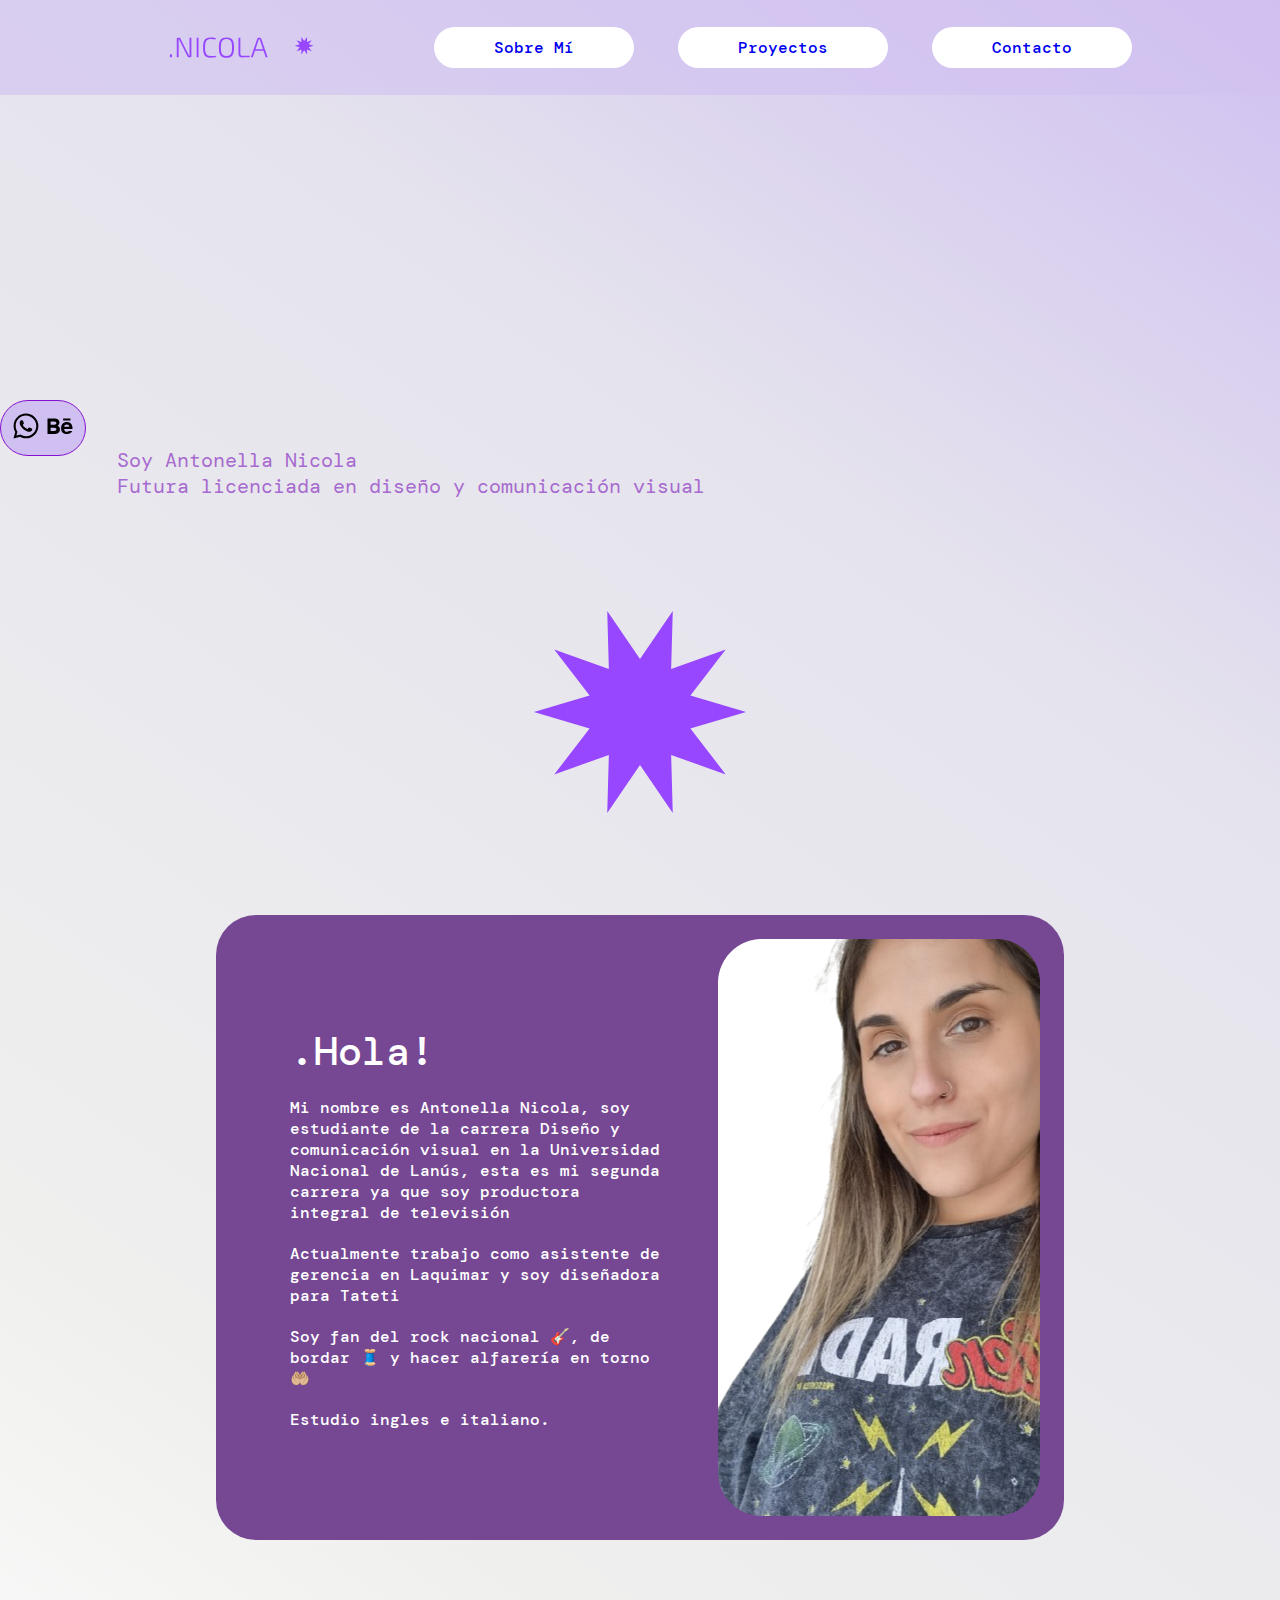
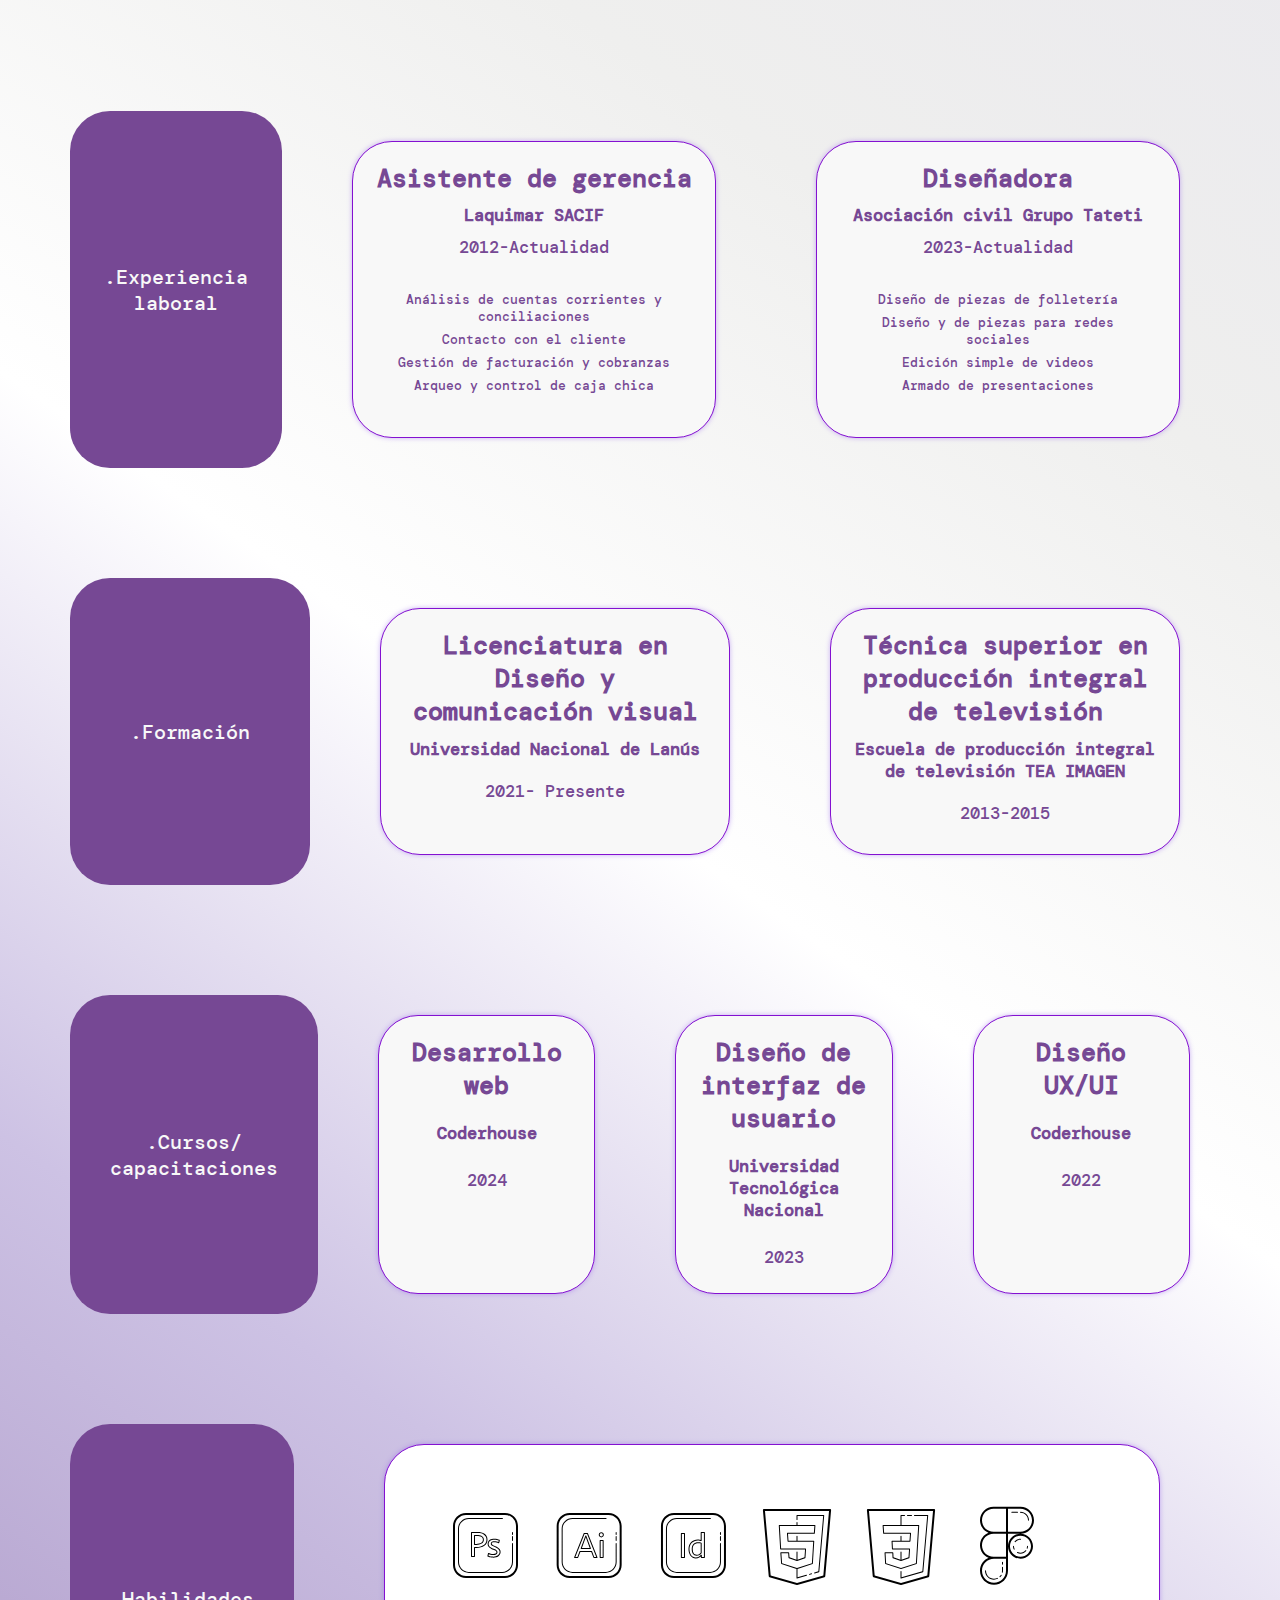
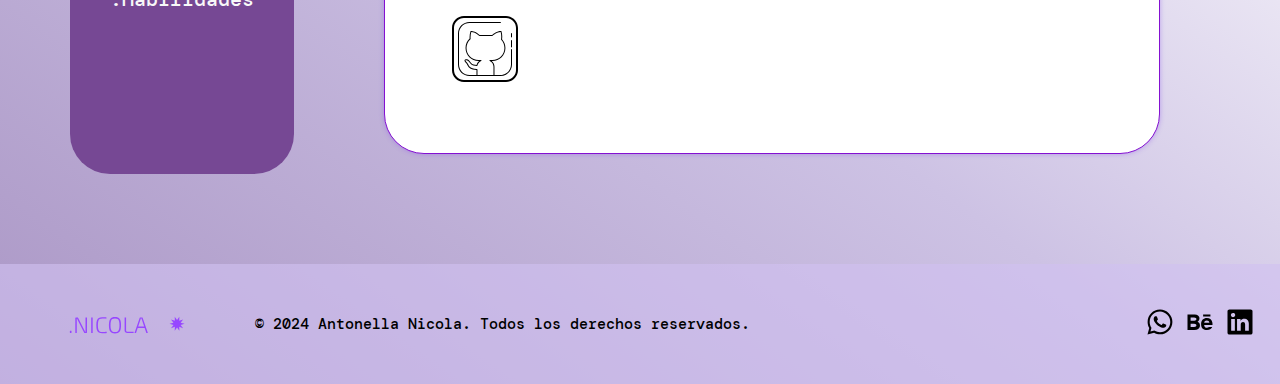
<file: index.html>
<!DOCTYPE html>
<html lang="en">
<head>
    <meta charset="UTF-8">
    <meta name="viewport" content="width=device-width, initial-scale=1.0">
    <!--Link a Css-->
    <link rel="stylesheet" href="style.css">
    <!--Link Favicon-->
    <link rel="shortcut icon" href="img/favicon.ico" type="image/x-icon">
    <!--Link Fonts-->
    <link rel="preconnect" href="https://fonts.googleapis.com">
    <link rel="preconnect" href="https://fonts.gstatic.com" crossorigin>
    <link href="https://fonts.googleapis.com/css2?family=DM+Mono:ital,wght@0,300;0,400;0,500;1,300;1,400;1,500&family=Signika+Negative:wght@300..700&display=swap" rel="stylesheet">
    <link rel="preconnect" href="https://fonts.gstatic.com" crossorigin>
    <link href="https://fonts.googleapis.com/css2?family=Roboto:ital,wght@0,100;0,300;0,400;0,500;0,700;0,900;1,100;1,300;1,400;1,500;1,700;1,900&display=swap" rel="stylesheet">
    <link rel="preconnect" href="https://fonts.googleapis.com">
    <link rel="preconnect" href="https://fonts.gstatic.com" crossorigin>
    <link href="https://fonts.googleapis.com/css2?family=Exo+2:ital,wght@0,100..900;1,100..900&display=swap" rel="stylesheet">
    <title>Mi portfolio Antonella Nicola</title>
</head>
<body>
<!--Inicio del Header-->
    <header class="header">
        <div class="logo">
            <a href="index.html">
                <img src="img/nicolalogo.svg" alt="nicolalogo">
            </a>
        </div>
        <!-- Checkbox para activar/desactivar el menú -->
        <input type="checkbox" id="menu-toggle">
        <label for="menu-toggle" class="menu-icon">☰</label>
        <nav>
            <ul class="nav-links"> 
                <li>
                    <a href="#sobremi">Sobre Mí</a>
                </li>
                <li>
                    <a href="proyectos.html">Proyectos</a>
                </li>
                <li>
                    <a href="contacto.html">Contacto</a>
                </li>
            </ul>
        </nav>
    </header>
<!--Fin del header-->
<!--Inicio main-->
    <main>
<!--Botón flotante-->
        <div class="BotonFlotante">
            <a href="https://wa.me/+5491160169957" target="_blank"> <img src="img/whatsapp-fill-svgrepo-com.svg" width="30 px" height="30 px" alt="ícono de teléfono"></a>
            <a href="https://behance.net/antonellanicola1" target="_blank"><img src="img/behance-fill-svgrepo-com.svg" width="30 px" height="30 px" alt="ícono de behance"></a> 
        </div>
<!--Fin boton flotante-->
<!--INICIO ANIMACION AFTER DELAY SALUDO-->
    <section class="afterdelay">
        <div class="div1">
            <img src="img/saludohola.png" alt="saludohola">
        </div>
        <div class="div2">
            <img src="img/saludohello.png" alt="saludohello">
        </div>
        <div class="div3">
            <img src="img/saludociao.png" alt="saludociao">
        </div>
    </section>
    <article class="texto-animacion">
        <p>Soy Antonella Nicola</p>
        <p>Futura licenciada en diseño y comunicación visual</p>
    </article>
    <div class="estrelladiv">
        <img src="img/estrella.svg" alt="estrellavioleta" class="estrellavioletasaludo">
    </div>
<!--Inicio sobre mi -->
    <section id="sobremi">
        <div id="contenido-cover"> <img src="img/antonicola.png" alt="antonicola">
            <div>
                <article id="cover-article">
                    <p class="hola">.Hola!</p>
                    <p>Mi nombre es Antonella Nicola, soy estudiante de la carrera Diseño y comunicación visual en la Universidad Nacional de Lanús, esta es mi segunda carrera ya que soy productora integral de televisión</p>
                    <p>Actualmente trabajo como asistente de gerencia en Laquimar y soy diseñadora para Tateti </p>
                    <p>Soy fan del rock nacional 🎸, de bordar 🧵 y hacer alfarería en torno 🤲🏼</p>
                    <p>Estudio ingles e italiano.</p>
                </article>
            </div>
        </div>
    </section>
    <section>
        <article class="aboutme">
            <h2>.Experiencia laboral</h2>
            <div class="listasaboutme">
                <h3>Asistente de gerencia</h3>
                <a href="https://laquimar.com.ar/" target="_blank"><h5>Laquimar SACIF</h5></a>
                <p class="laquitiempo">2012-Actualidad</p>
                <ul class="listlaqui">
                    <li>Análisis de cuentas corrientes y conciliaciones</li>
                    <li>Contacto con el cliente</li>
                    <li>Gestión de facturación y cobranzas</li>
                    <li>Arqueo y control de caja chica</li>
                </ul>
            </div>
            <div class="tateti">
                <h3>Diseñadora</h3>
                <a href="https://www.instagram.com/grupo_tateti/?hl=es" target="_blank"><h5>Asociación civil Grupo Tateti</h5></a>
                <p class="tatetitiempo">2023-Actualidad</p>
                <ul class="listastateti">
                    <li>Diseño de piezas de folletería</li>
                    <li>Diseño y de piezas para redes sociales</li>
                    <li>Edición simple de videos</li>
                    <li>Armado de presentaciones</li>
                </ul>
            </div>
        </article>        
        <article class="formacion">
            <h2>.Formación</h2>
            <div class="diseñoycom">
                <h3>Licenciatura en Diseño y comunicación visual</h3>
                <h5>Universidad Nacional de Lanús</h5>
                <p>2021- Presente</p>
            </div>
            <div class="tea">
                <h3>Técnica superior en producción integral de televisión</h3>
                <h5>Escuela de producción integral de televisión TEA IMAGEN</h5>
                <p>2013-2015</p>
            </div>
        </article>
    </section>
    <section>
        <article class="cursos">  
            <h2>.Cursos/ capacitaciones</h2>
            <div class="desarrollo">
                <h3>Desarrollo web</h3>
                <h5>Coderhouse</h5>
                <p>2024</p>
            </div>
            <div class="diseñoutn">
                <h3>Diseño de interfaz de usuario</h3>
                <h5>Universidad Tecnológica Nacional</h5>
                <p>2023</p>
            </div>
            <div class="uxui">
                <h3>Diseño UX/UI</h3>
                <h5>Coderhouse</h5>
                <p>2022</p>
            </div>
        </article>
    </section>
    <section>
        <article class="habilidades">
            <h2>.Habilidades</h2>
            <div class="habilidadeslista">
                <img src="img/iconophotoshop.svg" alt="Icono Adobe photoshop">
                <img src="img/Iconoillustrator.svg" alt="Icono Illustrator">
                <img src="img/iconoindesign.svg" alt="Icono Indesign">
                <img src="img/iconohtml.svg" alt="Icono HTML5">
                <img src="img/iconocss.svg" alt="Icono CSS">
                <img src="img/iconofigma.svg" alt="Icono figma">
                <img src="img/iconogithub.svg" alt="Icono github">
            </div>
        </article>
    </section>
</main> 
<!--Fin del main-->
<!--INICIO FOOTER PORTFOLIO ANTO NICOLA-->
    <footer>
        <div class="footerderecho">
            <img src="img/nicolalogo.svg" width="200px" height="80px" alt="logo .nicola">
            <p>© 2024 Antonella Nicola. Todos los derechos reservados.</p>
        </div>
        <div class="redessociales">
            <a href="https://wa.me/+5491160169957" target="_blank"> <img src="img/whatsapp-fill-svgrepo-com.svg" width="30 px" height="30 px" alt="ícono de teléfono"></a>
            <a href="https://behance.net/antonellanicola1" target="_blank"><img src="img/behance-fill-svgrepo-com.svg" width="30 px" height="30 px" alt="ícono de behance"></a> 
            <a href="https://www.linkedin.com/in/antonella-nicola-5196367b/" target="_blank"><img src="img/linkedin-fill-svgrepo-com.svg" width="30 px" height="30 px" alt="ícono de linkedin"></a>
        </div>
    </footer>
<!-- Fin del footer-->
</body>
</html>
</file>
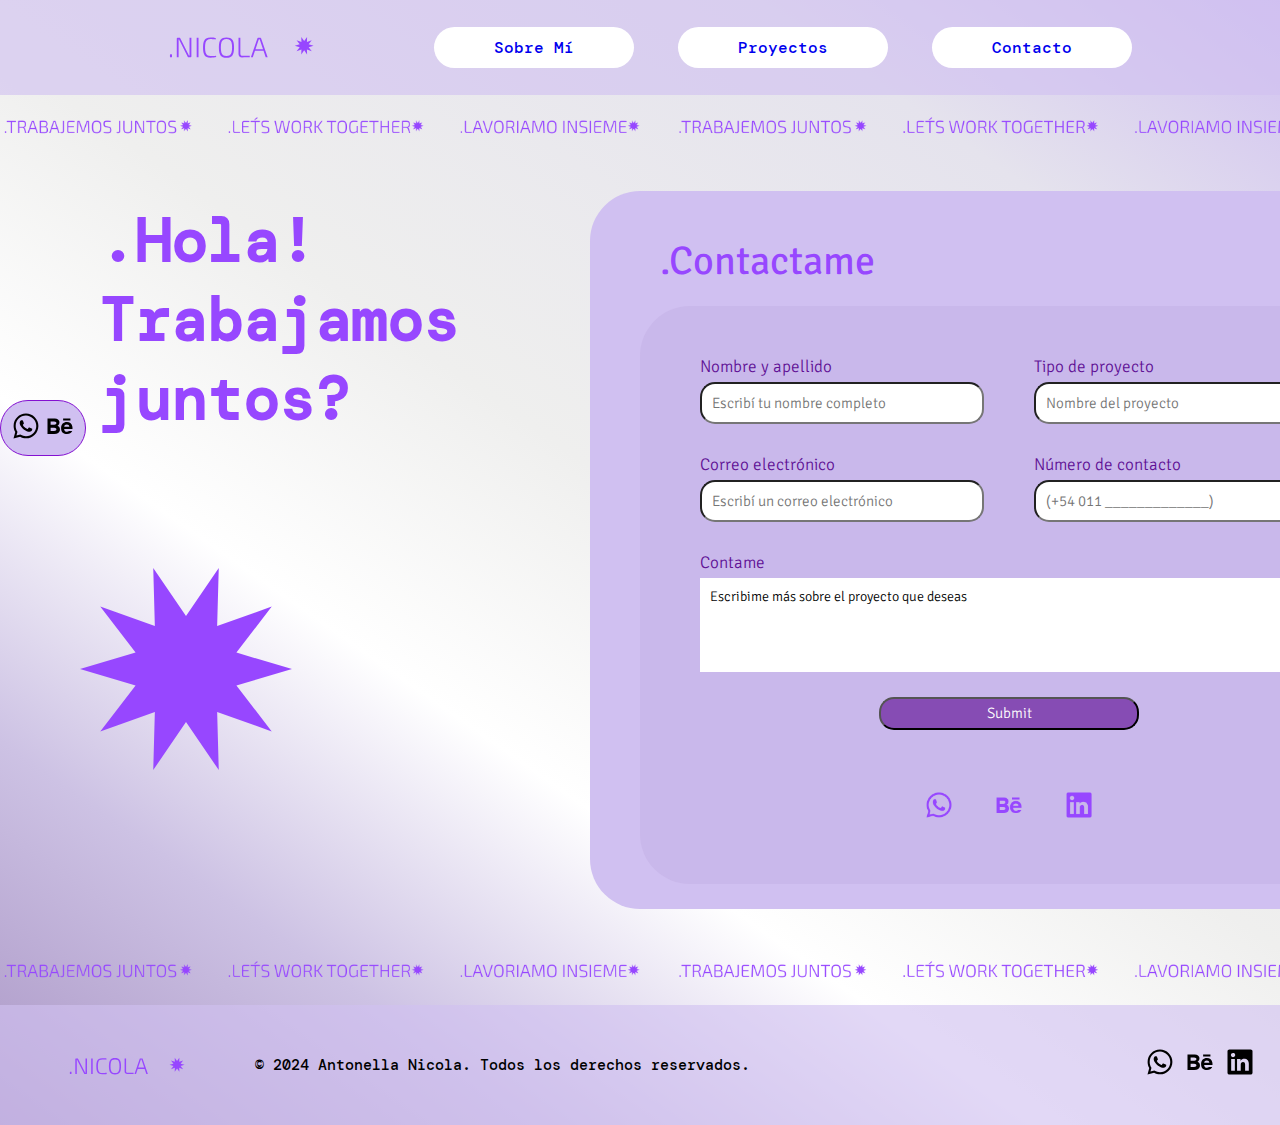
<file: contacto.html>
<!DOCTYPE html>
<html lang="en">
<head>
    <meta charset="UTF-8">
    <meta name="viewport" content="width=device-width, initial-scale=1.0">
    <!--Link a Css-->
    <link rel="stylesheet" href="style.css">
    <!--Link Favicon-->
    <link rel="shortcut icon" href="img/favicon.ico" type="image/x-icon">
    <!--Link Fonts-->
    <link rel="preconnect" href="https://fonts.googleapis.com">
    <link rel="preconnect" href="https://fonts.gstatic.com" crossorigin>
    <link href="https://fonts.googleapis.com/css2?family=DM+Mono:ital,wght@0,300;0,400;0,500;1,300;1,400;1,500&family=Signika+Negative:wght@300..700&display=swap" rel="stylesheet">
    <link rel="preconnect" href="https://fonts.gstatic.com" crossorigin>
    <link href="https://fonts.googleapis.com/css2?family=Roboto:ital,wght@0,100;0,300;0,400;0,500;0,700;0,900;1,100;1,300;1,400;1,500;1,700;1,900&display=swap" rel="stylesheet">
    <link rel="preconnect" href="https://fonts.googleapis.com">
    <link rel="preconnect" href="https://fonts.gstatic.com" crossorigin>
    <link href="https://fonts.googleapis.com/css2?family=Exo+2:ital,wght@0,100..900;1,100..900&display=swap" rel="stylesheet">
    <title>Contacto portfolio Antonella Nicola</title>
</head>
<body>
<!--Inicio del Header-->
    <header class="header">
        <div class="logo">
            <a href="index.html">
                <img src="img/nicolalogo.svg" alt="nicolalogo">
            </a>
        </div>
<!-- Checkbox para activar/desactivar el menú -->
        <input type="checkbox" id="menu-toggle">
        <label for="menu-toggle" class="menu-icon">☰</label>
        <nav>
            <ul class="nav-links"> 
                <li>
                    <a href="index.html">Sobre Mí</a>
                </li>
                <li>
                    <a href="proyectos.html">Proyectos</a>
                </li>
                <li>
                    <a href="contacto.html">Contacto</a>
                </li>
            </ul>
        </nav>
    </header>
<!--Fin del header-->
<!--INICIO DEL FORMULARIO-->
    <main>
<!--Botón flotante-->
    <div class="BotonFlotante">
        <a href="https://wa.me/+5491160169957" target="_blank"> <img src="img/whatsapp-fill-svgrepo-com.svg" width="30 px" height="30 px" alt="ícono de teléfono"></a>
        <a href="https://behance.net/antonellanicola1" target="_blank"><img src="img/behance-fill-svgrepo-com.svg" width="30 px" height="30 px" alt="ícono de behance"></a> 
    </div>
<!--SLIDER INFINITO-->
    <section class="slider">
        <div class="slide-track">
            <div class="slide">
                <img src="img/slider-trabajemos.png" alt="">
            </div>
            <div class="slide">
                <img src="img/slider-trabajemos.png" alt="">
            </div>
            <div class="slide">
                <img src="img/slider-trabajemos.png" alt="">
            </div>
            <div class="slide">
                <img src="img/slider-trabajemos.png" alt="">
            </div>
            <div class="slide">
                <img src="img/slider-trabajemos.png" alt="">
            </div>
            <div class="slide">
                <img src="img/slider-trabajemos.png" alt="">
            </div>
            <div class="slide">
                <img src="img/slider-trabajemos.png" alt="">
            </div>
        </div>
    </section>
<!--FIN SLIDER INFINITO-->
<!--Fin boton flotante-->
    <section class="contenedor-formulario">
        <div class="pregunta-formulario">
            <h2 class="titulo-form"> .Hola! Trabajamos juntos?</h2>
            <img src="img/estrella.svg" alt="estrellavioleta" class="estrellavioleta">
        </div>
        <section class="zona-formulario">
            <h3 class="h3-formulario">.Contactame</h3>
            <form>
                <section class="items-formulario">
                    <div class="columna-izq-form">
                        <label for="apellido_nombre">Nombre y apellido</label>
                        <input type="text" name="apellido_nombre" id="apellido_nombre" maxlength="50" placeholder="Escribí tu nombre completo" required> <!--required para obligatorio, maxlength cant max de caracteres-->
                        <label for="email">Correo electrónico</label>
                        <input type="text" name="email" id="email" maxlength="50" placeholder="Escribí un correo electrónico" required> <!--required para obligatorio, maxlength cant max de caracteres-->
                    </div>
                    <div class="columna-der-form">
                        <label for="proyecto">Tipo de proyecto</label>
                        <input type="text" name="proyecto" id="proyecto" maxlength="50" placeholder="Nombre del proyecto" required> <!--required para obligatorio, maxlength cant max de caracteres-->
                        <label for="telefono">Número de contacto</label>
                        <input type="tel" name="telefono" id="telefono" maxlength="50" placeholder="(+54 011 _____________)" required> <!--required para obligatorio, maxlength cant max de caracteres-->
                    </div>
                </section>
                <div class="mensaje-form">
                    <label for="mensaje">Contame</label>
                    <textarea name="mensaje" id="mensaje">Escribime más sobre el proyecto que deseas</textarea>
                </div>
                <div class="boton-enviar">
                    <input type="submit" class="submit"> 
                </div>
                <div class="contactoform">
                    <a href="https://wa.me/+5491160169957" target="_blank"> <img src="img/lila-whatsapppng.png" width="30 px" height="30 px" alt="ícono de teléfono"></a>
                    <a href="https://behance.net/antonellanicola1" target="_blank"><img src="img/lila-behance.png" width="30 px" height="30 px" alt="ícono de behance"></a> 
                    <a href="https://www.linkedin.com/in/antonella-nicola-5196367b/" target="_blank"><img src="img/lila-linkedin.png" width="30 px" height="30 px" alt="ícono de linkedin"></a>
                </div>
            </form>
        </section>
    </section>
<!--FIN DEL FORMULARIO-->
<!--SLIDER INFINITO-->
    <section class="slider">
        <div class="slide-track">
            <div class="slide">
                <img src="img/slider-trabajemos.png" alt="">
            </div>
            <div class="slide">
                <img src="img/slider-trabajemos.png" alt="">
            </div>
            <div class="slide">
                <img src="img/slider-trabajemos.png" alt="">
            </div>
            <div class="slide">
                <img src="img/slider-trabajemos.png" alt="">
            </div>
            <div class="slide">
                <img src="img/slider-trabajemos.png" alt="">
            </div>
            <div class="slide">
                <img src="img/slider-trabajemos.png" alt="">
            </div>
            <div class="slide">
                <img src="img/slider-trabajemos.png" alt="">
            </div>
        </div>
    </section>
<!--FIN SLIDER INFINITO-->
</main>
<!--INICIO FOOTER PORTFOLIO ANTO NICOLA-->
    <footer>
        <div class="footerderecho">
            <img src="img/nicolalogo.svg" width="200px" height="80px" alt="logo .nicola">
            <p>© 2024 Antonella Nicola. Todos los derechos reservados.</p>
        </div>
        <div class="redessociales">
            <a href="https://wa.me/+5491160169957" target="_blank"> <img src="img/whatsapp-fill-svgrepo-com.svg" width="30 px" height="30 px" alt="ícono de teléfono"></a>
            <a href="https://behance.net/antonellanicola1" target="_blank"><img src="img/behance-fill-svgrepo-com.svg" width="30 px" height="30 px" alt="ícono de behance"></a> 
            <a href="https://www.linkedin.com/in/antonella-nicola-5196367b/" target="_blank"><img src="img/linkedin-fill-svgrepo-com.svg" width="30 px" height="30 px" alt="ícono de linkedin"></a>
        </div>
    </footer>
<!-- Fin del footer-->
</body>
</html>
</file>
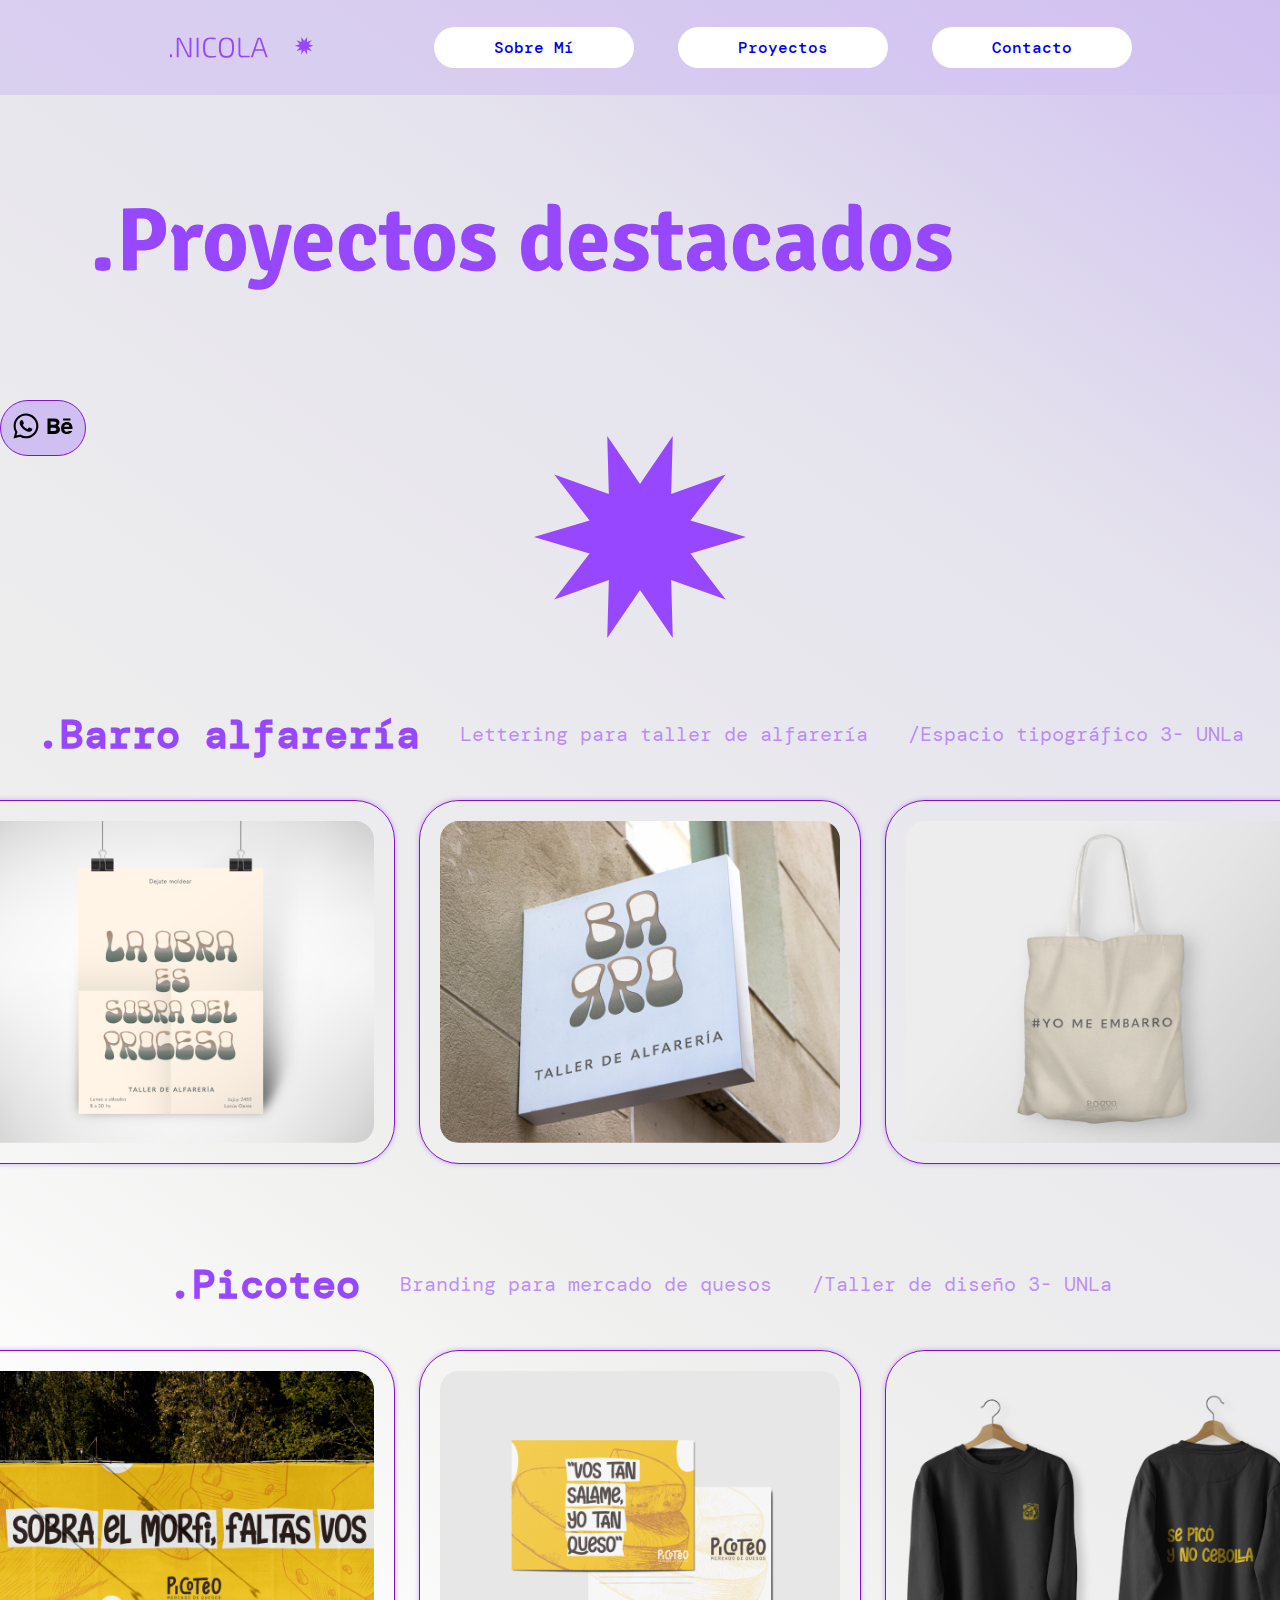
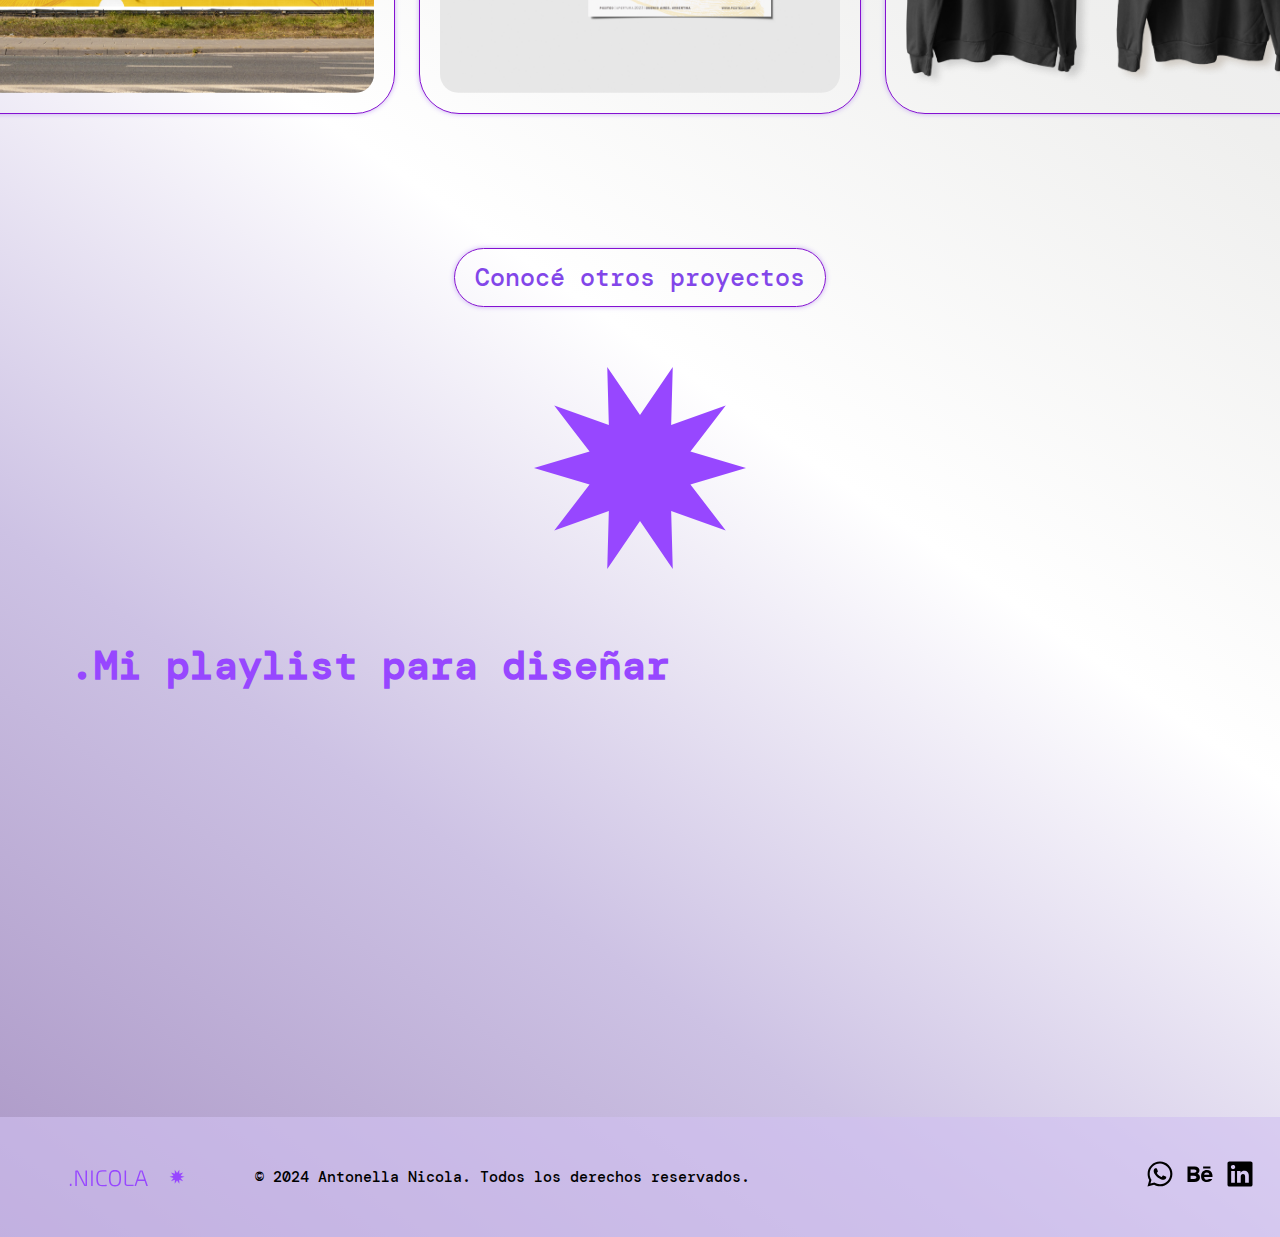
<file: proyectos.html>
<!DOCTYPE html>
<html lang="en">
<head>
    <meta charset="UTF-8">
    <meta name="viewport" content="width=device-width, initial-scale=1.0">
    <!--Link a Css-->
    <link rel="stylesheet" href="style.css">
    <!--Link Favicon-->
    <link rel="shortcut icon" href="img/favicon.ico" type="image/x-icon">
    <!--Link Fonts-->
    <link rel="preconnect" href="https://fonts.googleapis.com">
    <link rel="preconnect" href="https://fonts.gstatic.com" crossorigin>
    <link href="https://fonts.googleapis.com/css2?family=DM+Mono:ital,wght@0,300;0,400;0,500;1,300;1,400;1,500&family=Signika+Negative:wght@300..700&display=swap" rel="stylesheet">
    <link rel="preconnect" href="https://fonts.gstatic.com" crossorigin>
    <link href="https://fonts.googleapis.com/css2?family=Roboto:ital,wght@0,100;0,300;0,400;0,500;0,700;0,900;1,100;1,300;1,400;1,500;1,700;1,900&display=swap" rel="stylesheet">
    <link rel="preconnect" href="https://fonts.googleapis.com">
    <link rel="preconnect" href="https://fonts.gstatic.com" crossorigin>
    <link href="https://fonts.googleapis.com/css2?family=Exo+2:ital,wght@0,100..900;1,100..900&display=swap" rel="stylesheet">
    <!--java para Galeria-->
    <script>
        function cambiarDisplay(visibilidadNueva){
            document.getElementById("galeria").style.display = visibilidadNueva
        }
        function mostrarGaleria(){
            cambiarDisplay('flex')
        }
        function ocultarGaleria(){
            cambiarDisplay('none')
        }
    </script>
    <title>Mi portfolio Antonella Nicola</title>
</head>
<body>
<!--Inicio del Header-->
    <header class="header">
        <div class="logo">
            <a href="index.html">
                <img src="img/nicolalogo.svg" alt="nicolalogo">
            </a>
        </div>
<!-- Checkbox para activar/desactivar el menú -->
        <input type="checkbox" id="menu-toggle">
        <label for="menu-toggle" class="menu-icon">☰</label>
        <nav>
            <ul class="nav-links"> 
                <li>
                    <a href="index.html">Sobre Mí</a>
                </li>
                <li>
                    <a href="proyectos.html">Proyectos</a>
                </li>
                <li>
                    <a href="contacto.html">Contacto</a>
                </li>
            </ul>
        </nav>
    </header>
<!--Fin del header-->  
    <main>
        <section class="proyectostitulo">
            <h2>.Proyectos destacados</h2>
        </section>
        <div class="estrelladivproyectos">
            <img src="img/estrella.svg" alt="estrellavioleta" class="estrellavioletasaludo">
        </div>
<!--Botón flotante-->
        <div class="BotonFlotante">
            <a href="https://wa.me/+5491160169957" target="_blank"> <img src="img/whatsapp-fill-svgrepo-com.svg" width="30 px" height="30 px" alt="ícono de teléfono"></a>
            <a href="https://behance.net/antonellanicola1" target="_blank"><img src="img/behance-fill-svgrepo-com.svg" width="30 px" height="30 px" alt="ícono de behance"></a> 
        </div>
<!--INICIO grilla de proyectos -->
        <section class="contenedorproyectos">
        <article class="proyectos">
            <h4>.Barro alfarería</h4>
            <p>Lettering para taller de alfarería</p>
            <p>/Espacio tipográfico 3- UNLa</p>
        </article>
        <section class="g-proyectos">
                <div class="galeria" id="miniaturas">
                    <a href="#foto-1"><img src="img/mockupafichebarro.png" width="400px" alt="Afiche de taller de alfarería, Barro" onClick="mostrarGaleria()"></a>
                    <a href="#foto-2"><img src="img/mockuptaller.png" width="400px" alt="Cartelería de taller de alfarería Barro" onClick="mostrarGaleria()"></a>
                    <a href="#foto-3"><img src="img/mockuptotebarro.png" width="400px" alt="Tote bag barro alfarería" onClick="mostrarGaleria()"></a>
                </div>
        </section>
        <section id="galeria">
            <div id="fondo-galeria"></div>
            <ul id="galeria-oculta">
                    <li class="fraccion-galeria" id="foto-1">
                            <a href="#" class="primer-ultima-flecha"><img src="img/arrow-left-circle.svg" width="50px" height="50px" alt="Anterior" class="anterior"></a>
                            <img class="close" src="img/x-circle.svg" alt="Cerrar" width="30px" height="30px" onClick="ocultarGaleria()">
                            <a href="#foto-2"><img src="img/arrow-rightcircle.svg" width="50px" height="50px" alt="Siguiente"></a>
                    </li>
                    <li class="fraccion-galeria" id="foto-2">
                            <a href="#foto-1"><img src="img/arrow-left-circle.svg" width="50px" height="50px" alt="Anterior"></a>
                            <img class="close" src="img/x-circle.svg" alt="Cerrar" width="30px" height="30px" onClick="ocultarGaleria()">
                            <a href="#foto-3"><img src="img/arrow-rightcircle.svg" width="50px" height="50px" alt="Siguiente"></a>
                    </li>
                    <li class="fraccion-galeria" id="foto-3">
                            <a href="#foto-2"><img src="img/arrow-left-circle.svg" width="50px" height="50px" alt="Anterior"></a>
                            <img class="close" src="img/x-circle.svg" alt="Cerrar" width="30px" height="30px" onClick="ocultarGaleria()">
                            <a href="#" class="primer-ultima-flecha"><img src="img/arrow-rightcircle.svg" width="50px" height="50px" alt="Siguiente"></a>
                    </li>
                    <li class="fraccion-galeria-picoteo" id="foto-4">
                        <a href="#" class="primer-ultima-flecha"><img src="img/arrow-left-circle.svg" width="50px" height="50px" alt="Anterior" class="anterior"></a>
                        <img class="close" src="img/x-circle.svg" alt="Cerrar" width="30px" height="30px" onClick="ocultarGaleria()">
                        <a href="#foto-5"><img src="img/arrow-rightcircle.svg" width="50px" height="50px" alt="Siguiente"></a>
                    </li>
                    <li class="fraccion-galeria-picoteo" id="foto-5">
                        <a href="#foto-4"><img src="img/arrow-left-circle.svg" width="50px" height="50px" alt="Anterior"></a>
                        <img class="close" src="img/x-circle.svg" alt="Cerrar" width="30px" height="30px" onClick="ocultarGaleria()">
                        <a href="#foto-6"><img src="img/arrow-rightcircle.svg" width="50px" height="50px" alt="Siguiente"></a>
                    </li>
                    <li class="fraccion-galeria-picoteo" id="foto-6">
                        <a href="#foto-5"><img src="img/arrow-left-circle.svg" width="50px" height="50px" alt="Anterior"></a>
                        <img class="close" src="img/x-circle.svg" alt="Cerrar" width="30px" height="30px" onClick="ocultarGaleria()">
                        <a href="#" class="primer-ultima-flecha"><img src="img/arrow-rightcircle.svg" width="50px" height="50px" alt="Siguiente"></a>
                    </li>
                </ul>
        </section>
        <article class="proyectos">
            <h4>.Picoteo</h4>
            <p>Branding para mercado de quesos</p>
            <p>/Taller de diseño 3- UNLa</p>
        </article>
        <section class="g-proyectos-picoteo">
            <div class="galeria" id="miniaturas2">
                <a href="#foto-4"><img src="img/mockupafichepicoteopng.png" width="400px" alt="Afiche de taller de alfarería, Barro" onClick="mostrarGaleria()"></a>
                <a href="#foto-5"><img src="img/postalmockup2.png" width="400px" alt="Cartelería de taller de alfarería Barro" onClick="mostrarGaleria()"></a>
                <a href="#foto-6"><img src="img/mockupbuzo.png" width="400px" alt="Tote bag barro alfarería" onClick="mostrarGaleria()"></a>
            </div>
        </section>
        <div class="otros-proyectos">
            <a href="https://www.behance.net/antonellanicola1" target="_blank" class="btn-behance">Conocé otros proyectos</a>
        </div>
        <div class="estrelladiv">
            <img src="img/estrella.svg" alt="estrellavioleta" class="estrellavioletasaludo">
        </div>
        <!--SPOTIFY-->
        <section class="spotify">
            <h2>.Mi playlist para diseñar</h2>
            <iframe style="border-radius:12px" src="https://open.spotify.com/embed/playlist/5KpQDOvBgF1mRuZIqeyRCW?utm_source=generator&theme=0" 
            width="100%" height="352" frameborder="0" allow="autoplay; clipboard-write; encrypted-media; fullscreen; picture-in-picture" 
            allowfullscreen loading="lazy"></iframe>
        </section>
    </section>
        </main>























        
    <!--INICIO FOOTER PORTFOLIO ANTO NICOLA-->
    <footer>
        <div class="footerderecho">
            <img src="img/nicolalogo.svg" width="200px" height="80px" alt="logo .nicola">
            <p>© 2024 Antonella Nicola. Todos los derechos reservados.</p>
        </div>
        <div class="redessociales">
            <a href="https://wa.me/+5491160169957" target="_blank"> <img src="img/whatsapp-fill-svgrepo-com.svg" width="30 px" height="30 px" alt="ícono de teléfono"></a>
            <a href="https://behance.net/antonellanicola1" target="_blank"><img src="img/behance-fill-svgrepo-com.svg" width="30 px" height="30 px" alt="ícono de behance"></a> 
            <a href="https://www.linkedin.com/in/antonella-nicola-5196367b/" target="_blank"><img src="img/linkedin-fill-svgrepo-com.svg" width="30 px" height="30 px" alt="ícono de linkedin"></a>
        </div>
    </footer>
<!-- Fin del footer-->
<!-- Fin del footer-->
</body>
</html>
</file>
<file: style.css>
@charset "utf-8";
*{
    margin: 0%;
    padding: 0%;
}
body {
    background: rgb(180, 174, 191);
    background: linear-gradient(35deg, rgb(170, 150, 197) 0%, rgb(205, 194, 228) 19%, rgba(255,255,255,1) 36%, rgba(239,239,238,1) 53%, rgba(229,227,237,1) 82%, rgba(208,192,241,1) 100%);
}
/*NAV BAR*/
.header{
    display: flex;
    justify-content: space-between;
    align-items: center;
    height: 85px;
    padding: 5px 10%;
    background-color: #d0c0f19f;
}
.header .logo{
    cursor: pointer;
}
.header .logo img{
    height: 100px;
    width: auto;
    transition: all 0.3s;
}
.header .logo img:hover{
    transform: scale(1.2);
}
.nav-links li a {
    text-decoration: none;
    font-size: 12pt;
    background-color: #fff;
    padding: 10px 60px;
    border-radius: 40px;
    transition: transform 0.5s ease;
    font-family: "DM Mono", monospace;
    font-weight: 500;
    font-style: normal;
}
.nav-links li a:hover {
    transform: scale(1);
    font-weight: bolder;
    color: white;
    background-color: #b298d3;
}
nav ul li {
    display: inline;
    padding: 20px;
}
#menu-toggle {
    display: none;
}
.menu-icon {
    display: none;
    font-size: 24px;
    cursor: pointer;
    user-select: none;
}
/*MEDIA QUERY PARA NAV BAR*/
@media screen and (max-width: 600px) {
    .nav-links {
        display: none;
        flex-direction: column;
        width: 100%;
        text-align: center;
        position: absolute;
        top: 85px;
        left: 0;
        background-color: #d0c0f19f;
    }
    .menu-icon {
        display: block;
    }
    #menu-toggle:checked + .menu-icon + nav .nav-links {
        display: flex;
        z-index: 10;
    }
    .nav-links li a {
        display: block;
        padding: 15px;
        width: 100%;
    }
}
/*FIN MEDIA QUERY NAV BAR*/
/*FIN NAV BAR*/
/*BOTON FLOTANTE*/
.BotonFlotante {
    position: fixed;
    top: 400px;
    left: 0px;  
    background-color: #d0c0f1;
    padding: 10px;
    opacity: 15;
    border-radius: 40px;
    border: 1px solid rgb(132, 17, 209);
}
/*FIN BOTON FLOTANTE*/
/*INICIO ANIMACION AFTER DELAY SALUDO*/
.afterdelay {
    position: relative;
    height: 70px;
    padding: 50px 0px 50px 0px;
    margin: 10px 80px 10px 80px;
}
.afterdelay div {
    position: absolute;
    top: 0;
    left: 0;
    height: 100%;
    opacity: 0;
    transition: opacity 1s ease;
}
.afterdelay .div1 {
    animation: fade 12s infinite;
}
.afterdelay .div2 {
    animation: fade 12s infinite;
    animation-delay: 4s; /* Empieza después de la primera imagen */
}
.afterdelay .div3 {
    animation: fade 12s infinite;
    animation-delay: 8s; /* Empieza después de la segunda imagen */
}
@keyframes fade {
    0%, 33.33%, 100% { opacity: 0; }
    8.33%, 25% { opacity: 1; }
}
.texto-animacion {
    font-size: 15pt;
    padding: 80px 50px 20px 25px;
    margin: 92px;
    font-family: "DM Mono", monospace;
    color: #a76acf;
}
.estrelladiv{
    display: flex;
    justify-content: center;
}
.estrellavioletasaludo{
    animation: giroinfinito 20s linear infinite;
}
@keyframes giroinfinito {
    from {
        transform: rotate(1deg);
    }
    to {
        transform: rotate(360deg);
    }
}
/*FIN ANIMACION AFTER DELAY SALUDO*/
/*MEDIA QUERY ANIMACION AFTER DELAY SALUDO*/
@media screen and (max-width: 600px) {
    .afterdelay {
        padding: 20px;
        margin: 10px 20px;
    }
    .afterdelay div img{
        width: 80%;
        margin: 10px;
        padding: 10px;
    }
    .texto-animacion {
        font-size: 12pt;
        padding: 40px 20px 10px;
        margin: 40px;
    }
    .estrellavioletasaludo {
        padding: 10px;
        animation: giroinfinito 15s linear infinite;
    }
    .afterdelay .div3 {
        width: 80%;
        margin: 10px;
        padding: 10px;
    }
}
/*Inicio de main SOBRE MI*/
#sobremi {
	height: 92vh;
	display: flex;
	justify-content: center;
	align-items: center;
}
#contenido-cover {
	width: 800px;
    display: flex;
	align-items: center;
    flex-direction: row-reverse;
	border-radius: 40px;
	padding: 24px;
    background-color: #764894;
}
.contenido-img {
	border-radius: 16px;
}
#cover-article {
	display: flex;
	flex-direction: column;
    padding: 40px;
    font-family: "DM Mono", monospace;
    font-weight: 500;
    font-style: normal;
    color: white;
}
#cover-article .hola{
    font-size: 40px;
}
#cover-article p{
    padding: 10px;
}
h2 {
    font-family: "Signika Negative", sans-serif;
    font-style: normal;
}
.aboutme,.formacion, .cursos, .habilidades, .idiomas {
    display: flex;
    padding-bottom: 20px;
    margin: 50px;
}
.aboutme h2 {
    font-size: 20px;
    font-family: "DM Mono", monospace;
    font-weight: 500;
    color: #f8f8f8;
    text-align: center;
    background-color: #764894;
    padding: 20px;
    border-radius: 40px;
    margin: 20px;
    display: flex;
    align-items: center;
}
.listasaboutme {
    font-family: "DM Mono", monospace;
    color: #764894;
    text-align: center;
    background-color: #f8f8f8;
    padding: 20px 20px;
    border-radius: 40px;
    margin: 50px;
    display: flex; 
    flex-direction: column;
    border: 1px solid rgb(132, 17, 209);
    box-shadow: 0 0 5px #8246e969;
    width: 38%;
    gap: 10px;
}
.listasaboutme h3 {
    font-size: 25px;
}
.listasaboutme a {
    font-size: 20px;
    text-decoration: none;
    color: #764894
}
.listasaboutme a:hover{
    background-color:#cab2e958;
    border-radius: 40px;
}
.laquitiempo{
    font-size: 17px;
    font-weight: 500;
}
.listlaqui{
    font-size: 13px;
    padding: 20px;
    font-weight: 500;
    list-style: none;
}
.listlaqui li{
    padding: 3px;
}
.tateti {
    font-family: "DM Mono", monospace;
    color: #764894;
    text-align: center;
    background-color: #f8f8f8;
    padding: 20px 20px;
    border-radius: 40px;
    margin: 50px;
    display: flex; 
    flex-direction: column;
    border: 1px solid rgb(132, 17, 209);
    box-shadow: 0 0 5px #8246e969;
    width: 38%;
    gap: 10px;
}
.tateti h3{
    font-size: 25px;
}
.tateti a {
    font-size: 20px;
    text-decoration: none;
    color: #764894
}
.tatetitiempo{
    font-size: 17px;
    font-weight: 500;
}
.listastateti {
    font-size: 13px;
    padding: 20px;
    font-weight: 500;
    list-style: none;
}
.listastateti li{
    padding: 3px;
}
.tateti a:hover{
    background-color:#cab2e958;
    border-radius: 40px;
}
.formacion h2 {
    font-size: 20px;
    font-family: "DM Mono", monospace;
    font-weight: 500;
    color: #f8f8f8;
    background-color: #764894;
    padding: 60px ;
    border-radius: 40px;
    margin: 20px;
    display: flex;
    align-items: center;
}
.diseñoycom,.tea {
    font-family: "DM Mono", monospace;
    color: #764894;
    text-align: center;
    background-color: #f8f8f8;
    padding: 20px 20px;
    border-radius: 40px;
    margin: 50px;
    display: flex; 
    flex-direction: column;
    border: 1px solid rgb(132, 17, 209);
    box-shadow: 0 0 5px #8246e969;
    width: 38%;
    gap: 10px;
}
.diseñoycom h3 {
    font-size: 25px;
}
.diseñoycom h5{
    font-size: 17px;
}
.diseñoycom p{
    font-size: 17px;
    padding: 10px;  
    font-weight: 500;
}
.tea h3 {
    font-size: 25px;
}
.tea h5{
    font-size: 17px;
}
.tea p{
    font-size: 17px;
    padding: 10px; 
    font-weight: 500; 
}
.cursos h2{
    font-size: 20px;
    font-family: "DM Mono", monospace;
    font-weight: 500;
    color: #f8f8f8;
    text-align: center;
    background-color: #764894;
    padding: 40px ;
    border-radius: 40px;
    margin: 20px;
    display: flex;
    align-items: center;
}
.desarrollo, .diseñoutn, .uxui{
    font-family: "DM Mono", monospace;
    color: #764894;
    text-align: center;
    background-color: #f8f8f8;
    padding: 20px;
    border-radius: 40px;
    margin: 40px;
    display: flex; 
    flex-direction: column;
    border: 1px solid rgb(132, 17, 209);
    box-shadow: 0 0 5px #8246e969;
    width: 38%;
    gap: 10px;
}
.cursos h3 {
    font-size: 25px;
}
.cursos h5{
    font-size: 17px;
    padding: 10px;
}
.cursos p{
    font-size: 17px;
    font-weight: 500;
    padding: 5px;
}
.habilidades h2 {
    font-size: 20px;
    font-family: "DM Mono", monospace;
    font-weight: 500;
    color: #f8f8f8;
    text-align: center;
    background-color: #764894;
    padding: 40px ;
    border-radius: 40px;
    margin: 20px;
    display: flex;
    align-items: center;
}
.habilidadeslista {
    margin: 40px 70px;
    padding: 50px;
    background-color: #ffffff;
    border-radius: 40px;
    border: 1px solid rgb(132, 17, 209);
    box-shadow: 0 0 5px #8246e969;
}
/*Fin de main SOBRE MI*/
/*MEDIA QUERY SOBRE MI*/
@media screen and (max-width: 600px) {
    #sobremi {
        height: auto;
        flex-direction: column;
        padding: 20px;
    }
    #contenido-cover {
        width: 89%;
        flex-direction: column;
        padding: 16px;
    }
    .contenido-img {
        width: 89%;
        border-radius: 16px;
    }
    #cover-article {
        padding: 20px;
        text-align: center;
    }
    #cover-article .hola {
        font-size: 28px;
    }
    #cover-article p {
        padding: 10px;
        font-size: 14px;
    }
    .aboutme, .formacion, .cursos, .habilidades, .idiomas {
        flex-direction: column;
        margin: 20px;
    }
    .aboutme h2, .formacion h2, .cursos h2, .habilidades h2 {
        font-size: 18px;
        padding: 20px;
    }
    .listasaboutme, .tateti, .diseñoycom, .tea, .desarrollo, .diseñoutn, .uxui {
        width: 89%;
        margin: 20px 0;
        padding: 16px;
    }
    .listasaboutme h3, .tateti h3, .diseñoycom h3, .tea h3, .cursos h3 {
        font-size: 22px;
    }
    .listasaboutme a, .tateti a, .diseñoycom p, .tea p, .cursos p {
        font-size: 16px;
    }
    .habilidadeslista {
        margin: 20px 10px;
        padding: 20px;
    }
}
/*Inicio de SLIDER INFINITO*/
.slider{
    overflow: hidden;
}
.slider .slide-track{
    display: flex;
    animation: scroll 50s linear infinite;
    width: calc(1000px * 14);
    -webkit-animation: scroll 50s linear infinite;
}
.slider .slide{
    width: 2000px;
}
.slider .slide img{
    width: 100%;
}
@keyframes scroll{
    0%{
        transform: translate(0);
        -webkit-transform: translateX(0);
    }
    100%{
        transform: translateX(calc(-200px * 7));
        -webkit-transform: translateX(calc(-200px * 7));
    }
}
/*Fin de SLIDER INFINITO*/
/*INICIO de FORMULARIO*/
.contenedor-formulario {
    display: flex;
    column-gap: 50px;
}
.pregunta-formulario{
    max-width: 40%;
}
.titulo-form{
    font-family:"DM Mono", monospace;
    font-size: 60px;
    color: #9747FF;
    padding: 40px 50px 50px 100px;

}
.estrellavioleta{
    padding: 10px;
    margin: 70px;
    animation: giroinfinito 15s linear infinite;
}
@keyframes giroinfinito {
    from {
        transform: rotate(1deg);
    }
    to {
        transform: rotate(360deg);
    }
}
.h3-formulario{
    font-family: "Signika Negative", sans-serif;
    font-size: 40px;
    font-weight: 400;
    color: #9747FF;
    padding: 20px;
}
.zona-formulario{
    background-color: #d0c0f1;
    padding: 25px 50px;
    z-index: 30;
    border-radius: 50px;
    margin: 30px;
}
form{
    display: flex;
    flex-direction:column ;
    background-color: #b098d334;
    padding: 50px 60px 30px 60px;
    box-sizing: border-box;
    border-radius: 50px;
}
.items-formulario{
    display: flex;
    column-gap: 50px;
}
.columna-izq-form, .columna-der-form{
    display: flex;
    flex-direction:column ;
}
label{
    font-family: "Signika Negative", sans-serif;
    font-size: 17px;
    font-weight: 300;
    line-height: normal;
    color:#601095 ;
}
input{
    padding: 10px;
    font-family:"Signika Negative", sans-serif ;
    font-size: 15px;
    font-weight: 100;
    line-height: normal;
    border-radius: 15px;
    margin: 5px 0px 30px 0px;
    background-color: white;
    width: 260px;
}
.mensaje-form{
    display: flex;
    flex-direction: column;
}
textarea{
    padding: 10px 0px 50px 10px;
    margin: 5px 0px 20px 0px;
    border: none;
    font-family:"Signika Negative", sans-serif ;
    font-size: 14px;
    font-weight: 100;
}
.boton-enviar{
    display: flex;
    justify-content: center;
}
.submit{
    color: white;
    background-color:#601095a3;
    display: flex;
    justify-content: center;
    cursor: pointer;
    border-radius: 15px;
    padding: 5px 25px 6px 25px;
}
.submit:hover{
    background-color: #8750d0;
}
.contactoform{
    display: flex;
    justify-content: center;
    padding: 10px;
}
.contactoform img{
    padding: 20px;
}
/*FIN de FORMULARIO*/
/*MEDIA QUERY FORMULARIO*/
@media screen and (max-width: 600px) {
    .contenedor-formulario {
        flex-direction: column;
        gap: 20px;
        padding: 0 20px;
    }
    .pregunta-formulario {
        max-width: 100%;
    }
    .titulo-form {
        font-size: 36px;
        padding: 20px;
        text-align: center;
    }
    .h3-formulario {
        font-size: 24px;
        padding: 10px;
        text-align: center;
    }
    .zona-formulario {
        padding: 20px;
        margin: 10px;
        border-radius: 30px;
    }
    form {
        padding: 20px;
        border-radius: 30px;
    }
    .items-formulario {
        flex-direction: column;
        gap: 10px;
    }
    .columna-izq-form, .columna-der-form {
        width: 100%;
    }
    input {
        width: 100%;
        font-size: 14px;
    }
    textarea {
        font-size: 14px;
    }
    .boton-enviar .submit {
        padding: 10px 20px;
        font-size: 16px;
    }
    .contactoform img {
        padding: 30px;
        width: 30px;
    }
}
/*Inicio de grilla de PROYECTOS*/
.gallery {
    display: flex;
    justify-content: center;
    grid-template-columns: repeat(auto-fill, minmax(250px, 1fr));
    gap: 60px;
    padding: 20px 50px;
}
.gallery img {
    height: auto;
    border-radius: 18px;
    transition: transform 0.3s ease-in-out;
}
.gallery img:hover {
    transform: scale(1.1);
}
/*Inicio de FOOTER*/
footer {
    background-color: #d0c0f19f;
    font-family: "DM Mono", monospace;
    font-weight: 500;
    font-style: normal;
    display: flex;
    justify-content: space-between;
    align-items: center;
    padding: 20px 25px ;
}
.footerderecho{
    display: flex;
    align-items: center;
    gap: 20px;
}
footer p {
    padding: 5px 10px;
    font-size: 15px;
}
.redessociales a:hover{
    filter: opacity(.6);
}
/*Fin de FOOTER*/
/*MEDIA QUERY FOOTER*/
@media screen and (max-width: 600px) {
    footer {
        flex-direction: column;
        align-items: center;
        text-align: center;
        padding: 15px 20px;
    }
    .footerderecho {
        flex-direction: column;
        gap: 10px;
    }
    footer p {
        font-size: 14px;
        padding: 5px 0;
        margin: 10px;
    }
    .redessociales a {
        margin: 0 15px;
    }
}
/*PROYECTOS TITULO*/
.proyectostitulo{
    padding: 70px;
    font-family:"DM Mono", monospace;
    font-size: 60px;
    margin: 20px;
    color: #9747FF;
}
/*SPOTIFY*/
.spotify{
    justify-content: center;
    align-items: center;
    padding: 20px;
    margin: 10px;
}
.spotify h2{
    font-family:"DM Mono", monospace;
    font-size: 40px;
    color: #9747FF;
    padding: 40px;
}
/*GALERIA DE IMAGENES*/
.estrelladivproyectos{
    padding: 50px;
    display: flex;
    justify-content: center;
}
.proyectos{
    display: flex;
    justify-content: center;
    align-items: center;
}
.proyectos h4{
    font-family:"DM Mono", monospace;
    font-size: 40px;
    color: #9747FF;
    padding: 20px;
}
.proyectos p{
    font-family:"DM Mono", monospace;
    font-size: 20px;
    color: #9747ff95;
    padding: 20px;
}
.galeria {
    display: flex;
    justify-content: center;
    padding-bottom: 50px;
}
.g-proyectos img, .g-proyectos-picoteo img{
    border-radius: 40px;
    margin: 20px 12px;
    border: 1px solid rgb(132, 17, 209);
    box-shadow: 0 0 5px #8246e969;
    padding: 20px;
}
.g-proyectos img:hover {
    transform: scale(1.1);
}
.g-proyectos-picoteo img:hover{
    transform: scale(1.1);
}
/* galeria */
#galeria, #galeriapicoteo{
    display: none;
    width: 100%;
    justify-content: center;
    height: 100vh;
    position: fixed;
    top: 0;
    z-index: 10;
    background-color: #8850d051;
}
/*galeria oculta*/
#galeria-oculta, #galeria-ocultapicoteo {
    width: 60%;
    max-width: 1200px;
    overflow: hidden;
    z-index: 20;
}
.fraccion-galeria, .fraccion-galeria-picoteo{
    display: flex;
    align-items: center;
    background-repeat: no-repeat;
    background-position: center;
    background-size: contain;
    height: 100vh;
    justify-content: space-around;
}
.fraccion-galeria img, .fraccion-galeria-picoteo img {
    transition: filter 0.4s ease, transform 0.5s ease;
    cursor: pointer;
}
.fraccion-galeria a:first-child {
    margin-right: 420px;/*margen de flecha*/
}
.fraccion-galeria a:last-child {
    margin-left: 420px;/*margen de flecha*/
}
.fraccion-galeria-picoteo a:first-child {
    margin-right: 420px;/*margen de flecha*/
}
.fraccion-galeria-picoteo a:last-child {
    margin-left: 420px;/*margen de flecha*/
}
.close {
    position: absolute;
    top: 10px;
    right: 2%;
}
.primer-ultima-flecha {
    visibility: hidden;
}
/* imágenes galeria oculta */
#foto-1 {
    background-image: url("img/mockupbarroalfareria_atamaño.png");
}
#foto-2 {
    background-image: url("img/mockuptaller_atamaño.png");
}
#foto-3 {
    background-image: url("img/mockuptotebag_atamaño.png");
}
#foto-4 {
    background-image: url("img/mockupafiche_atamaño.png");
}
#foto-5 {
    background-image: url("img/postalmockup2_atamaño.png"); 
}
#foto-6 {
    background-image: url("img/mockupbuzo_atamaño.png");
}
/*boton otros proyectos*/
.otros-proyectos {
    display: flex;
    justify-content: center;
    margin: 40px 0;
}
.btn-behance {
    text-decoration: none;
    color: #8246e9;
    padding: 12px 20px;
    font-family: "DM Mono", monospace;
    font-size: 25px;
    font-weight: 500;
    transition: background-color 0.3s ease;
    border-radius: 40px;
    margin: 20px 12px;
    border: 1px solid rgb(132, 17, 209);
    box-shadow: 0 0 5px #8246e969;
}
.btn-behance:hover {
    background-color: #d0c0f19f;
}

/*MEDIA QUERY PARA PROYECTOS*/
@media screen and (max-width: 600px) {
    .proyectostitulo {
        padding: 30px;
        font-size: 40px;
        margin: 10px;
    }
    .estrelladivproyects {
        flex-direction: column;
        padding: 10px;
        margin: 20px;
    }
    .spotify {
        padding: 10px;
        margin: 5px;
    }
    .spotify h2 {
        font-size: 30px;
        padding: 20px;
    }
    .proyectos h4 {
        font-size: 30px;
        padding: 20px;
    }
    .proyectos p {
        font-size: 16px;
        padding: 5px;
    }
    .galeria {
        padding-bottom: 20px;
        flex-direction: column;
        justify-content: center;
    }
    .g-proyectos img, .g-proyectos-picoteo img {
        margin: 10px 6px;
    }
    .fraccion-galeria a:first-child,
    .fraccion-galeria a:last-child,
    .fraccion-galeria-picoteo a:first-child,
    .fraccion-galeria-picoteo a:last-child {
        margin: 0 20px;
    }
    .btn-behance {
        font-size: 20px;
        padding: 8px 15px;
        width: 80%;
        text-align: center;
    }
}
</file>
